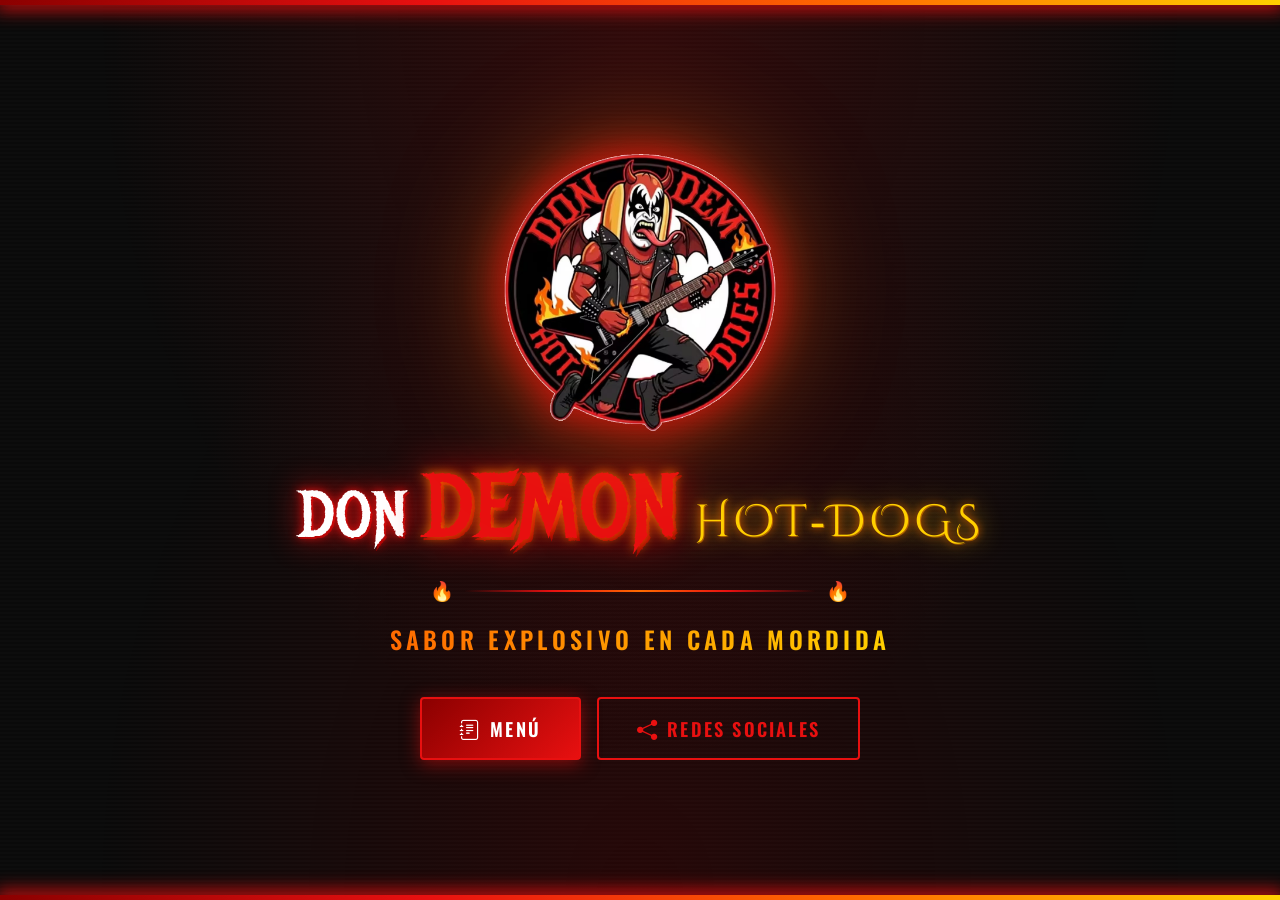
<file: index.html>
<!DOCTYPE html>
<html lang="es">
<head>
  <meta charset="UTF-8" />
  <meta name="viewport" content="width=device-width, initial-scale=1.0"/>
  <title>Don Demon Hot-Dogs</title>

  <!-- Bootstrap 5 -->
  <link href="https://cdn.jsdelivr.net/npm/bootstrap@5.3.3/dist/css/bootstrap.min.css" rel="stylesheet"/>
  <!-- Bootstrap Icons -->
  <link href="https://cdn.jsdelivr.net/npm/bootstrap-icons@1.11.3/font/bootstrap-icons.min.css" rel="stylesheet"/>
  <!-- Google Fonts -->
  <link href="https://fonts.googleapis.com/css2?family=Metal+Mania&family=Cinzel+Decorative:wght@700;900&family=Oswald:wght@400;600&display=swap" rel="stylesheet"/>
  <!-- Custom CSS -->
  <link rel="stylesheet" href="style/index.css"/>
</head>
<body>

  <!-- Ember particles -->
  <div class="embers" aria-hidden="true">
    <span></span><span></span><span></span><span></span>
    <span></span><span></span><span></span><span></span>
    <span></span><span></span><span></span><span></span>
  </div>

  <!-- Flame line top -->
  <div class="flame-bar top-bar"></div>

  <main class="hero-section d-flex flex-column align-items-center justify-content-center min-vh-100 text-center px-3">

    <!-- Logo -->
    <div class="logo-wrapper mb-4">
      <div class="logo-glow-ring"></div>
      <img
        src="img/logotipo.png"
        alt="Don Demon Hot-Dogs Logo"
        class="logo-img"
      />
    </div>

    <!-- Brand name -->
    <h1 class="brand-title">
      <span class="title-don">Don</span>
      <span class="title-demon">Demon</span>
      <span class="title-hotdogs">Hot‑Dogs</span>
    </h1>

    <!-- Divider -->
    <div class="divider-fire my-3" aria-hidden="true">
      <span>🔥</span><span class="line"></span><span>🔥</span>
    </div>

    <!-- Slogan -->
    <p class="slogan">Sabor explosivo en cada mordida</p>

    <!-- Buttons -->
    <div class="btn-group-custom d-flex flex-wrap justify-content-center gap-3 mt-4">
      <a href="menu.html" class="btn-demon btn-menu">
        <i class="bi bi-journal-text btn-icon"></i> Menú
      </a>
      <a href="redes.html" class="btn-demon btn-social">
        <i class="bi bi-share-fill btn-icon"></i> Redes Sociales
      </a>
    </div>

  </main>

  <!-- Flame line bottom -->
  <div class="flame-bar bottom-bar"></div>

  <script src="https://cdn.jsdelivr.net/npm/bootstrap@5.3.3/dist/js/bootstrap.bundle.min.js"></script>
</body>
</html>
</file>
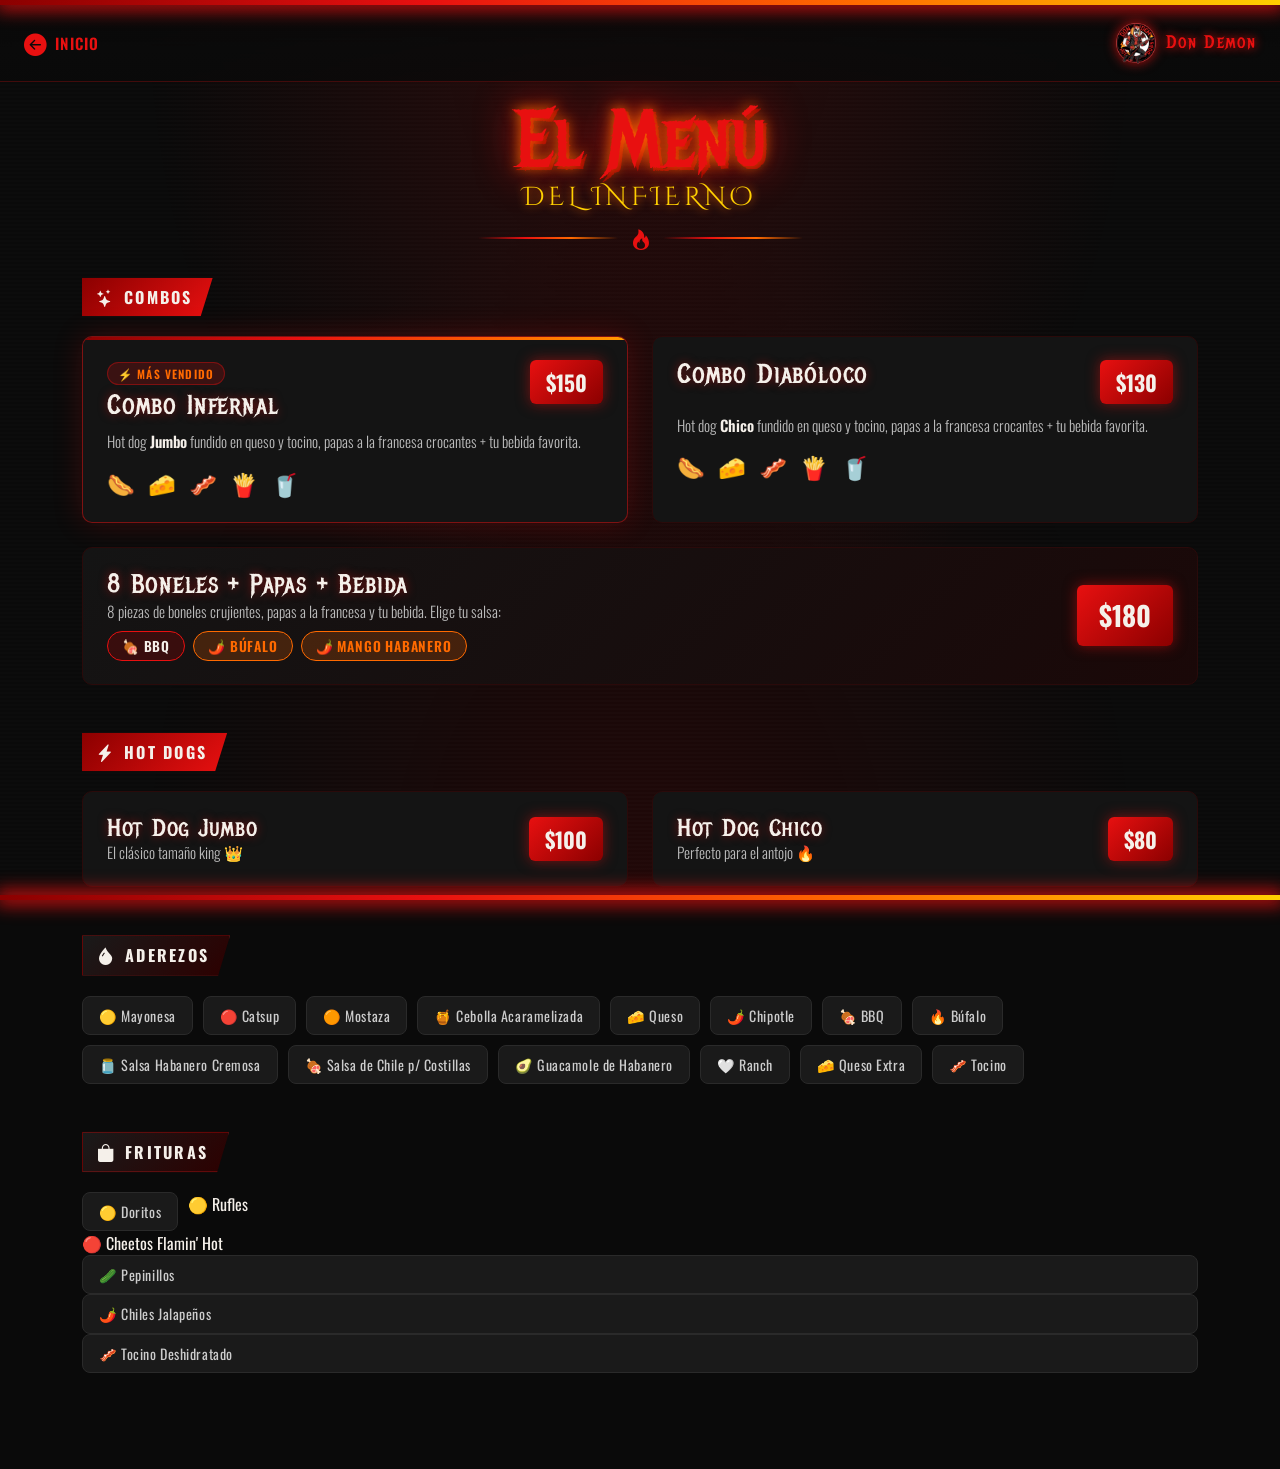
<file: menu.html>
<!DOCTYPE html>
<html lang="es">
<head>
  <meta charset="UTF-8"/>
  <meta name="viewport" content="width=device-width, initial-scale=1.0"/>
  <title>Menú — Don Demon Hot-Dogs</title>

  <!-- Bootstrap 5 -->
  <link href="https://cdn.jsdelivr.net/npm/bootstrap@5.3.3/dist/css/bootstrap.min.css" rel="stylesheet"/>
  <!-- Bootstrap Icons -->
  <link href="https://cdn.jsdelivr.net/npm/bootstrap-icons@1.11.3/font/bootstrap-icons.min.css" rel="stylesheet"/>
  <!-- Google Fonts -->
  <link href="https://fonts.googleapis.com/css2?family=Metal+Mania&family=Cinzel+Decorative:wght@700;900&family=Oswald:wght@300;400;600;700&display=swap" rel="stylesheet"/>
  <!-- CSS -->
  <link rel="stylesheet" href="style/menu.css"/>
</head>
<body>

  <!-- Ember particles -->
  <div class="embers" aria-hidden="true">
    <span></span><span></span><span></span><span></span>
    <span></span><span></span><span></span><span></span>
    <span></span><span></span><span></span><span></span>
  </div>

  <!-- Top flame bar -->
  <div class="flame-bar top-bar"></div>

  <!-- Header / Nav -->
  <header class="menu-header d-flex align-items-center justify-content-between px-4 py-3">
    <a href="index.html" class="back-btn">
      <i class="bi bi-arrow-left-circle-fill"></i>
      <span>Inicio</span>
    </a>
    <div class="header-logo d-flex align-items-center gap-2">
      <img src="img/logotipo.png" alt="Logo" class="header-logo-img"/>
      <span class="header-brand">Don Demon</span>
    </div>
  </header>

  <!-- Page title -->
  <div class="page-title-wrapper text-center py-4">
    <h1 class="page-title">
      <span class="flame-text">El Menú</span>
      <span class="page-title-sub">del Infierno</span>
    </h1>
    <div class="title-divider"><span></span><i class="bi bi-fire"></i><span></span></div>
  </div>

  <main class="container pb-5">

    <!-- ═══════════════ COMBOS ═══════════════ -->
    <section class="menu-section mb-5">
      <div class="section-header">
        <span class="section-badge"><i class="bi bi-stars"></i> Combos</span>
      </div>

      <div class="row g-4">

        <!-- Combo Infernal -->
        <div class="col-12 col-md-6">
          <div class="menu-card featured">
            <div class="card-fire-accent"></div>
            <div class="card-body-inner">
              <div class="card-top d-flex justify-content-between align-items-start">
                <div>
                  <span class="card-tag">⚡ Más vendido</span>
                  <h2 class="card-title">Combo Infernal</h2>
                </div>
                <div class="price-badge">$150</div>
              </div>
              <p class="card-desc">
                Hot dog <strong>Jumbo</strong> fundido en queso y tocino,
                papas a la francesa crocantes + tu bebida favorita.
              </p>
              <div class="card-icons">
                <span title="Hot dog jumbo">🌭</span>
                <span title="Queso fundido">🧀</span>
                <span title="Tocino">🥓</span>
                <span title="Papas">🍟</span>
                <span title="Bebida">🥤</span>
              </div>
            </div>
          </div>
        </div>

        <!-- Combo Diabóloco -->
        <div class="col-12 col-md-6">
          <div class="menu-card">
            <div class="card-body-inner">
              <div class="card-top d-flex justify-content-between align-items-start">
                <div>
                  <h2 class="card-title">Combo Diabóloco</h2>
                </div>
                <div class="price-badge">$130</div>
              </div>
              <p class="card-desc">
                Hot dog <strong>Chico</strong> fundido en queso y tocino,
                papas a la francesa crocantes + tu bebida favorita.
              </p>
              <div class="card-icons">
                <span title="Hot dog chico">🌭</span>
                <span title="Queso fundido">🧀</span>
                <span title="Tocino">🥓</span>
                <span title="Papas">🍟</span>
                <span title="Bebida">🥤</span>
              </div>
            </div>
          </div>
        </div>

        <!-- Boneles -->
        <div class="col-12">
          <div class="menu-card boneles-card">
            <div class="card-body-inner d-flex flex-wrap justify-content-between align-items-center gap-3">
              <div class="flex-grow-1">
                <h2 class="card-title">8 Boneles + Papas + Bebida</h2>
                <p class="card-desc mb-2">
                  8 piezas de boneles crujientes, papas a la francesa y tu bebida. Elige tu salsa:
                </p>
                <div class="sauce-chips">
                  <span class="sauce-chip bbq">🍖 BBQ</span>
                  <span class="sauce-chip buffalo">🌶️ Búfalo</span>
                  <span class="sauce-chip buffalo">🌶️ Mango Habanero</span> 
                </div>
              </div>
              <div class="price-badge price-lg">$180</div>
            </div>
          </div>
        </div>

      </div>
    </section>

    <!-- ═══════════════ HOT DOGS SOLOS ═══════════════ -->
    <section class="menu-section mb-5">
      <div class="section-header">
        <span class="section-badge"><i class="bi bi-lightning-charge-fill"></i> Hot Dogs</span>
      </div>

      <div class="row g-4">
        <div class="col-12 col-sm-6">
          <div class="menu-card hotdog-card">
            <div class="card-body-inner d-flex justify-content-between align-items-center">
              <div>
                <h2 class="card-title">Hot Dog Jumbo</h2>
                <p class="card-desc mb-0">El clásico tamaño king 👑</p>
              </div>
              <div class="price-badge">$100</div>
            </div>
          </div>
        </div>

        <div class="col-12 col-sm-6">
          <div class="menu-card hotdog-card">
            <div class="card-body-inner d-flex justify-content-between align-items-center">
              <div>
                <h2 class="card-title">Hot Dog Chico</h2>
                <p class="card-desc mb-0">Perfecto para el antojo 🔥</p>
              </div>
              <div class="price-badge">$80</div>
            </div>
          </div>
        </div>
      </div>
    </section>

    <!-- ═══════════════ ADEREZOS ═══════════════ -->
    <section class="menu-section mb-5">
      <div class="section-header">
        <span class="section-badge secondary-badge"><i class="bi bi-droplet-fill"></i> Aderezos</span>
      </div>
      <div class="extras-grid">
        <div class="extra-chip">🟡 Mayonesa</div>
        <div class="extra-chip">🔴 Catsup</div>
        <div class="extra-chip">🟠 Mostaza</div>
        <div class="extra-chip">🍯 Cebolla Acaramelizada</div>
        <div class="extra-chip">🧀 Queso</div>
        <div class="extra-chip">🌶️ Chipotle</div>
        <div class="extra-chip">🍖 BBQ</div>
        <div class="extra-chip">🔥 Búfalo</div>
        <div class="extra-chip">🫙 Salsa Habanero Cremosa</div>
        <div class="extra-chip">🍖 Salsa de Chile p/ Costillas</div>
        <div class="extra-chip">🥑 Guacamole de Habanero</div>
        <div class="extra-chip">🤍 Ranch</div>
        <div class="extra-chip">🧀 Queso Extra</div>
        <div class="extra-chip">🥓 Tocino</div>
      </div>
    </section>

    <!-- ═══════════════ FRITURAS ═══════════════ -->
    <section class="menu-section mb-5">
      <div class="section-header">
        <span class="section-badge secondary-badge"><i class="bi bi-bag-fill"></i> Frituras</span>
      </div>
      <div class="extras-grid">
        <div class="extra-chip">🟡 Doritos</div
        <div class="extra-chip">🟡 Rufles</div                                   
        <div class="extra-chip">🔴 Cheetos Flamin' Hot</div>
        <div class="extra-chip">🥒 Pepinillos</div>
        <div class="extra-chip">🌶️ Chiles Jalapeños</div>
        <div class="extra-chip">🥓 Tocino Deshidratado</div>
      </div>
    </section>

  </main>

  <!-- Bottom flame bar -->
  <div class="flame-bar bottom-bar"></div>

  <script src="https://cdn.jsdelivr.net/npm/bootstrap@5.3.3/dist/js/bootstrap.bundle.min.js"></script>
</body>
</html>
</file>
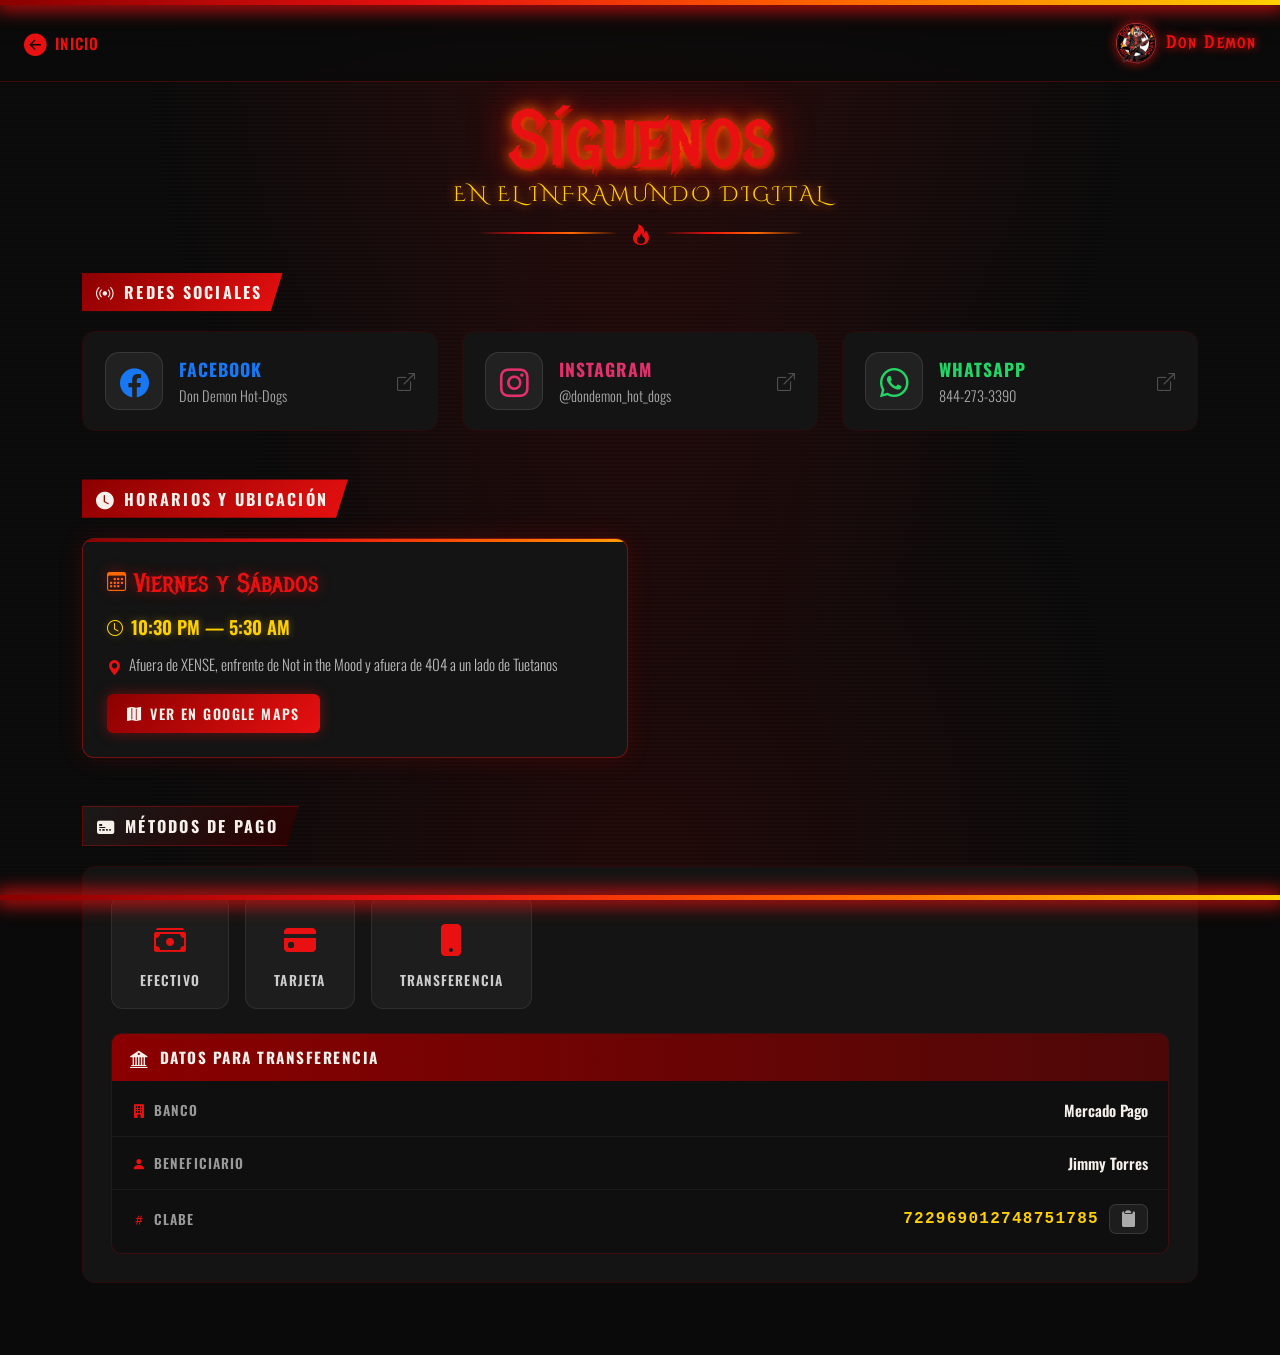
<file: redes.html>
<!DOCTYPE html>
<html lang="es">
<head>
  <meta charset="UTF-8"/>
  <meta name="viewport" content="width=device-width, initial-scale=1.0"/>
  <title>Redes Sociales — Don Demon Hot-Dogs</title>

  <!-- Bootstrap 5 -->
  <link href="https://cdn.jsdelivr.net/npm/bootstrap@5.3.3/dist/css/bootstrap.min.css" rel="stylesheet"/>
  <!-- Bootstrap Icons -->
  <link href="https://cdn.jsdelivr.net/npm/bootstrap-icons@1.11.3/font/bootstrap-icons.min.css" rel="stylesheet"/>
  <!-- Google Fonts -->
  <link href="https://fonts.googleapis.com/css2?family=Metal+Mania&family=Cinzel+Decorative:wght@700;900&family=Oswald:wght@300;400;600;700&display=swap" rel="stylesheet"/>
  <!-- CSS -->
  <link rel="stylesheet" href="style/redes.css"/>
</head>
<body>

  <!-- Ember particles -->
  <div class="embers" aria-hidden="true">
    <span></span><span></span><span></span><span></span>
    <span></span><span></span><span></span><span></span>
    <span></span><span></span><span></span><span></span>
  </div>

  <!-- Top flame bar -->
  <div class="flame-bar top-bar"></div>

  <!-- Header -->
  <header class="menu-header d-flex align-items-center justify-content-between px-4 py-3">
    <a href="index.html" class="back-btn">
      <i class="bi bi-arrow-left-circle-fill"></i>
      <span>Inicio</span>
    </a>
    <div class="header-logo d-flex align-items-center gap-2">
      <img src="img/logotipo.png" alt="Logo" class="header-logo-img"/>
      <span class="header-brand">Don Demon</span>
    </div>
  </header>

  <!-- Page title -->
  <div class="page-title-wrapper text-center py-4">
    <h1 class="page-title">
      <span class="flame-text">Síguenos</span>
      <span class="page-title-sub">en el inframundo digital</span>
    </h1>
    <div class="title-divider"><span></span><i class="bi bi-fire"></i><span></span></div>
  </div>

  <main class="container pb-5">

    <!-- ═══════════════ REDES SOCIALES ═══════════════ -->
    <section class="menu-section mb-5">
      <div class="section-header">
        <span class="section-badge"><i class="bi bi-broadcast"></i> Redes Sociales</span>
      </div>

      <div class="row g-4 justify-content-center">

        <!-- Facebook -->
        <div class="col-12 col-sm-6 col-lg-4">
          <a href="https://www.facebook.com/share/182XcXM8U3/?mibextid=wwXIfr"
             target="_blank" rel="noopener" class="social-card facebook-card">
            <div class="social-icon-wrap">
              <i class="bi bi-facebook"></i>
            </div>
            <div class="social-info">
              <span class="social-platform">Facebook</span>
              <span class="social-handle">Don Demon Hot-Dogs</span>
            </div>
            <i class="bi bi-box-arrow-up-right social-arrow"></i>
          </a>
        </div>

        <!-- Instagram -->
        <div class="col-12 col-sm-6 col-lg-4">
          <a href="https://www.instagram.com/dondemon_hot_dogs?igsh=ejZxZ3hieHUyZmhj&utm_source=qr"
             target="_blank" rel="noopener" class="social-card instagram-card">
            <div class="social-icon-wrap">
              <i class="bi bi-instagram"></i>
            </div>
            <div class="social-info">
              <span class="social-platform">Instagram</span>
              <span class="social-handle">@dondemon_hot_dogs</span>
            </div>
            <i class="bi bi-box-arrow-up-right social-arrow"></i>
          </a>
        </div>

        <!-- WhatsApp -->
        <div class="col-12 col-sm-6 col-lg-4">
          <a href="https://wa.me/528442733390" target="_blank" rel="noopener"
             class="social-card whatsapp-card">
            <div class="social-icon-wrap">
              <i class="bi bi-whatsapp"></i>
            </div>
            <div class="social-info">
              <span class="social-platform">WhatsApp</span>
              <span class="social-handle">844-273-3390</span>
            </div>
            <i class="bi bi-box-arrow-up-right social-arrow"></i>
          </a>
        </div>

      </div>
    </section>

    <!-- ═══════════════ HORARIOS Y UBICACIÓN ═══════════════ -->
    <section class="menu-section mb-5">
      <div class="section-header">
        <span class="section-badge"><i class="bi bi-clock-fill"></i> Horarios y Ubicación</span>
      </div>

      <div class="row g-4">

        <!-- Viernes y Sábados -->
        <div class="col-12 col-md-6">
          <div class="location-card featured-location">
            <div class="card-fire-accent"></div>
            <div class="location-day">
              <i class="bi bi-calendar3"></i>
              <span>Viernes y Sábados</span>
            </div>
            <div class="location-time">
              <i class="bi bi-clock"></i>
              10:30 PM — 5:30 AM
            </div>
            <p class="location-address">
              <i class="bi bi-geo-alt-fill"></i>
              Afuera de XENSE, enfrente de Not in the Mood y afuera de 404 a un lado de Tuetanos
            </p>
            <a href="https://maps.app.goo.gl/DGzVwTcoTXXwM4Ks9?g_st=iw"
               target="_blank" rel="noopener" class="map-btn">
              <i class="bi bi-map-fill"></i> Ver en Google Maps
            </a>
          </div>
        </div>

      </div>
    </section>

    <!-- ═══════════════ MÉTODOS DE PAGO ═══════════════ -->
    <section class="menu-section mb-4">
      <div class="section-header">
        <span class="section-badge secondary-badge"><i class="bi bi-credit-card-2-front-fill"></i> Métodos de Pago</span>
      </div>

      <div class="payment-card">

        <!-- Íconos de métodos -->
        <div class="payment-methods d-flex flex-wrap gap-3 mb-4">
          <div class="pay-method">
            <i class="bi bi-cash-stack"></i>
            <span>Efectivo</span>
          </div>
          <div class="pay-method">
            <i class="bi bi-credit-card-fill"></i>
            <span>Tarjeta</span>
          </div>
          <div class="pay-method">
            <i class="bi bi-phone-fill"></i>
            <span>Transferencia</span>
          </div>
        </div>

        <!-- Datos de transferencia -->
        <div class="transfer-box">
          <div class="transfer-header">
            <i class="bi bi-bank2"></i>
            <span>Datos para Transferencia</span>
          </div>
          <div class="transfer-grid">
            <div class="transfer-row">
              <span class="transfer-label"><i class="bi bi-building-fill"></i> Banco</span>
              <span class="transfer-value">Mercado Pago</span>
            </div>
            <div class="transfer-row">
              <span class="transfer-label"><i class="bi bi-person-fill"></i> Beneficiario</span>
              <span class="transfer-value">Jimmy Torres</span>
            </div>
            <div class="transfer-row clabe-row">
              <span class="transfer-label"><i class="bi bi-hash"></i> CLABE</span>
              <div class="clabe-wrap">
                <span class="transfer-value clabe-num" id="clabeNum">722969012748751785</span>
                <button class="copy-btn" onclick="copiarClabe()" title="Copiar CLABE">
                  <i class="bi bi-clipboard2-fill" id="copyIcon"></i>
                </button>
              </div>
            </div>
          </div>
        </div>

      </div>
    </section>

  </main>

  <!-- Bottom flame bar -->
  <div class="flame-bar bottom-bar"></div>

  <script src="https://cdn.jsdelivr.net/npm/bootstrap@5.3.3/dist/js/bootstrap.bundle.min.js"></script>
  <script>
    function copiarClabe() {
      const clabe = document.getElementById('clabeNum').textContent;
      navigator.clipboard.writeText(clabe).then(() => {
        const icon = document.getElementById('copyIcon');
        icon.className = 'bi bi-clipboard2-check-fill';
        icon.parentElement.classList.add('copied');
        setTimeout(() => {
          icon.className = 'bi bi-clipboard2-fill';
          icon.parentElement.classList.remove('copied');
        }, 2000);
      });
    }
  </script>
</body>
</html>
</file>
<file: style/index.css>
/* ============================================================
   DON DEMON HOT-DOGS — styles.css
   Tema: Hell Metal / Street Food
   ============================================================ */

/* ── Variables ─────────────────────────────────────────────── */
:root {
  --red-hot:    #e81010;
  --red-deep:   #8b0000;
  --orange-fire:#ff6a00;
  --yellow-tip: #ffd000;
  --black:      #0a0a0a;
  --black-mid:  #111111;
  --white:      #ffffff;
  --grey-smoke: #1e1e1e;
  --font-metal: 'Metal Mania', cursive;
  --font-title: 'Cinzel Decorative', serif;
  --font-body:  'Oswald', sans-serif;
}

/* ── Reset & Base ───────────────────────────────────────────── */
*, *::before, *::after { box-sizing: border-box; margin: 0; padding: 0; }

html { scroll-behavior: smooth; }

body {
  background-color: var(--black);
  color: var(--white);
  font-family: var(--font-body);
  overflow-x: hidden;
  position: relative;
}

/* ── Background texture ─────────────────────────────────────── */
body::before {
  content: '';
  position: fixed;
  inset: 0;
  background:
    radial-gradient(ellipse at 50% 0%,   rgba(232,16,16,.18) 0%, transparent 60%),
    radial-gradient(ellipse at 50% 100%, rgba(139,0,0,.22)  0%, transparent 60%),
    repeating-linear-gradient(
      0deg,
      transparent,
      transparent 2px,
      rgba(255,255,255,.015) 2px,
      rgba(255,255,255,.015) 4px
    );
  pointer-events: none;
  z-index: 0;
}

/* ── Ember particles ────────────────────────────────────────── */
.embers {
  position: fixed;
  inset: 0;
  pointer-events: none;
  z-index: 1;
  overflow: hidden;
}

.embers span {
  position: absolute;
  bottom: -20px;
  width: 6px;
  height: 6px;
  border-radius: 50%;
  background: var(--orange-fire);
  box-shadow: 0 0 8px 2px var(--yellow-tip);
  opacity: 0;
  animation: rise var(--dur, 6s) var(--delay, 0s) infinite ease-in;
}

/* Distribute embers across width */
.embers span:nth-child(1)  { left:5%;  --dur:5s;  --delay:0s;   width:4px; height:4px; }
.embers span:nth-child(2)  { left:12%; --dur:7s;  --delay:1.2s; }
.embers span:nth-child(3)  { left:22%; --dur:6s;  --delay:2s;   background:var(--red-hot); }
.embers span:nth-child(4)  { left:33%; --dur:8s;  --delay:0.5s; width:5px; height:5px; }
.embers span:nth-child(5)  { left:45%; --dur:5.5s;--delay:3s; }
.embers span:nth-child(6)  { left:55%; --dur:9s;  --delay:1s;   background:var(--yellow-tip); }
.embers span:nth-child(7)  { left:63%; --dur:6.5s;--delay:2.5s; }
.embers span:nth-child(8)  { left:72%; --dur:7.5s;--delay:0.8s; width:4px; height:4px; }
.embers span:nth-child(9)  { left:80%; --dur:5s;  --delay:1.7s; background:var(--red-hot); }
.embers span:nth-child(10) { left:88%; --dur:8s;  --delay:3.5s; }
.embers span:nth-child(11) { left:93%; --dur:6s;  --delay:0.3s; width:3px; height:3px; }
.embers span:nth-child(12) { left:97%; --dur:7s;  --delay:2.2s; background:var(--yellow-tip); }

@keyframes rise {
  0%   { transform: translateY(0)   translateX(0)   scale(1);   opacity: .9; }
  50%  { transform: translateY(-45vh) translateX(20px)  scale(1.2); opacity: .5; }
  100% { transform: translateY(-95vh) translateX(-10px) scale(.4); opacity: 0; }
}

/* ── Flame bars ─────────────────────────────────────────────── */
.flame-bar {
  position: fixed;
  left: 0; right: 0;
  height: 5px;
  background: linear-gradient(90deg,
    var(--red-deep), var(--red-hot), var(--orange-fire),
    var(--yellow-tip), var(--orange-fire), var(--red-hot), var(--red-deep));
  background-size: 200% 100%;
  animation: flameSlide 3s linear infinite;
  z-index: 100;
}
.top-bar    { top: 0;    box-shadow: 0 0 18px 4px var(--red-hot); }
.bottom-bar { bottom: 0; box-shadow: 0 0 18px 4px var(--red-hot); }

@keyframes flameSlide {
  0%   { background-position: 0% 0%; }
  100% { background-position: 200% 0%; }
}

/* ── Hero section ───────────────────────────────────────────── */
.hero-section {
  position: relative;
  z-index: 10;
  padding-top: 30px;
  padding-bottom: 30px;
}

/* ── Logo ───────────────────────────────────────────────────── */
.logo-wrapper {
  position: relative;
  display: inline-flex;
  align-items: center;
  justify-content: center;
}

.logo-glow-ring {
  position: absolute;
  width: 320px;
  height: 320px;
  border-radius: 50%;
  background: radial-gradient(circle, rgba(232,16,16,.35) 0%, transparent 70%);
  animation: pulse-glow 2.5s ease-in-out infinite;
  pointer-events: none;
}

@keyframes pulse-glow {
  0%, 100% { transform: scale(1);    opacity: .8; }
  50%       { transform: scale(1.08); opacity: 1;  }
}

.logo-img {
  width: clamp(200px, 38vw, 300px);
  height: auto;
  position: relative;
  z-index: 2;
  filter: drop-shadow(0 0 22px rgba(232,16,16,.9))
          drop-shadow(0 0 50px rgba(255,106,0,.5));
  animation: logo-float 3.5s ease-in-out infinite;
  transition: transform .3s ease;
}

.logo-img:hover {
  transform: scale(1.05) rotate(-2deg);
  filter: drop-shadow(0 0 32px rgba(232,16,16,1))
          drop-shadow(0 0 70px rgba(255,106,0,.8));
}

@keyframes logo-float {
  0%, 100% { transform: translateY(0);   }
  50%       { transform: translateY(-8px); }
}

/* ── Brand title ────────────────────────────────────────────── */
.brand-title {
  display: flex;
  flex-wrap: wrap;
  justify-content: center;
  align-items: baseline;
  gap: 0 14px;
  line-height: 1;
  letter-spacing: .02em;
  text-transform: uppercase;
}

.title-don {
  font-family: var(--font-metal);
  font-size: clamp(2.2rem, 7vw, 4rem);
  color: var(--white);
  text-shadow:
    0 0 10px var(--red-hot),
    0 0 30px var(--red-hot),
    2px 2px 0 var(--red-deep);
  animation: flicker 4s infinite;
}

.title-demon {
  font-family: var(--font-metal);
  font-size: clamp(2.8rem, 9vw, 5.5rem);
  color: var(--red-hot);
  text-shadow:
    0 0 12px var(--orange-fire),
    0 0 40px var(--red-hot),
    3px 3px 0 var(--red-deep);
  animation: flicker 3s infinite .5s;
}

.title-hotdogs {
  font-family: var(--font-title);
  font-size: clamp(1.4rem, 5vw, 2.8rem);
  color: var(--yellow-tip);
  text-shadow:
    0 0 8px var(--orange-fire),
    0 0 24px var(--yellow-tip),
    1px 1px 0 #8b5000;
  letter-spacing: .06em;
  animation: flicker 5s infinite 1s;
}

@keyframes flicker {
  0%, 95%, 100% { opacity: 1; }
  96%            { opacity: .85; }
  97%            { opacity: 1; }
  98%            { opacity: .7; }
}

/* ── Divider ─────────────────────────────────────────────────── */
.divider-fire {
  display: flex;
  align-items: center;
  gap: 10px;
  width: clamp(200px, 50vw, 420px);
}
.divider-fire span.line {
  flex: 1;
  height: 2px;
  background: linear-gradient(90deg, transparent, var(--red-hot), var(--orange-fire), var(--red-hot), transparent);
}
.divider-fire span:not(.line) {
  font-size: 1.2rem;
  animation: spin-flame 3s linear infinite;
}
@keyframes spin-flame {
  0%   { transform: rotate(0deg)   scale(1);   }
  50%  { transform: rotate(10deg)  scale(1.3); }
  100% { transform: rotate(-10deg) scale(1);   }
}

/* ── Slogan ─────────────────────────────────────────────────── */
.slogan {
  font-family: var(--font-body);
  font-size: clamp(1rem, 3.2vw, 1.5rem);
  font-weight: 600;
  letter-spacing: .18em;
  text-transform: uppercase;
  color: transparent;
  background: linear-gradient(90deg, var(--orange-fire), var(--yellow-tip), var(--orange-fire));
  background-size: 200% auto;
  -webkit-background-clip: text;
  background-clip: text;
  animation: shine-text 3s linear infinite;
}

@keyframes shine-text {
  0%   { background-position: 0% center; }
  100% { background-position: 200% center; }
}

/* ── Buttons ─────────────────────────────────────────────────── */
.btn-demon {
  display: inline-flex;
  align-items: center;
  gap: 8px;
  font-family: var(--font-body);
  font-size: clamp(.95rem, 2.5vw, 1.15rem);
  font-weight: 600;
  letter-spacing: .12em;
  text-transform: uppercase;
  text-decoration: none;
  padding: 14px 38px;
  border-radius: 4px;
  position: relative;
  overflow: hidden;
  border: 2px solid var(--red-hot);
  transition: transform .25s ease, box-shadow .25s ease;
  cursor: pointer;
}

/* Shimmer sweep on hover */
.btn-demon::before {
  content: '';
  position: absolute;
  top: 0; left: -110%;
  width: 80%;
  height: 100%;
  background: linear-gradient(120deg, transparent, rgba(255,255,255,.18), transparent);
  transition: left .4s ease;
}
.btn-demon:hover::before { left: 130%; }

/* Menu button */
.btn-menu {
  background: linear-gradient(135deg, var(--red-deep) 0%, var(--red-hot) 100%);
  color: var(--white);
  box-shadow: 0 4px 18px rgba(232,16,16,.5);
}
.btn-menu:hover {
  transform: translateY(-3px) scale(1.04);
  box-shadow: 0 8px 28px rgba(232,16,16,.8), 0 0 40px rgba(255,106,0,.4);
  color: var(--white);
}

/* Social button */
.btn-social {
  background: transparent;
  color: var(--red-hot);
  border-color: var(--red-hot);
  box-shadow: inset 0 0 0 0 var(--red-hot);
  transition: box-shadow .3s ease, color .3s ease, transform .25s ease;
}
.btn-social:hover {
  box-shadow: inset 0 0 0 50px var(--red-hot);
  color: var(--white);
  transform: translateY(-3px) scale(1.04);
}

/* ── Responsive tweaks ─────────────────────────────────────── */
@media (max-width: 480px) {
  .logo-glow-ring { width: 240px; height: 240px; }
  .btn-demon { padding: 12px 28px; }
  .brand-title { gap: 4px 8px; }
}

/* ── Button icons (Bootstrap Icons) ─────────────────────────── */
.btn-icon {
  font-size: 1.1em;
  vertical-align: -0.1em;
  transition: transform .2s ease;
}
.btn-demon:hover .btn-icon {
  transform: scale(1.25) rotate(-5deg);
}
</file>
<file: style/menu.css>
/* ============================================================
   DON DEMON HOT-DOGS — menu.css
   ============================================================ */

/* ── Variables ─────────────────────────────────────────────── */
:root {
  --red-hot:     #e81010;
  --red-deep:    #8b0000;
  --orange-fire: #ff6a00;
  --yellow-tip:  #ffd000;
  --black:       #0a0a0a;
  --black-mid:   #111111;
  --card-bg:     #141414;
  --card-border: #2a0a0a;
  --white:       #f5f0ea;
  --grey:        #888;
  --font-metal:  'Metal Mania', cursive;
  --font-title:  'Cinzel Decorative', serif;
  --font-body:   'Oswald', sans-serif;
}

/* ── Reset & Base ───────────────────────────────────────────── */
*, *::before, *::after { box-sizing: border-box; margin: 0; padding: 0; }
html { scroll-behavior: smooth; }

body {
  background-color: var(--black);
  color: var(--white);
  font-family: var(--font-body);
  overflow-x: hidden;
  position: relative;
}

/* Background texture */
body::before {
  content: '';
  position: fixed;
  inset: 0;
  background:
    radial-gradient(ellipse at 50% 0%,   rgba(232,16,16,.15) 0%, transparent 55%),
    radial-gradient(ellipse at 50% 100%, rgba(139,0,0,.18)   0%, transparent 55%),
    repeating-linear-gradient(
      0deg,
      transparent, transparent 2px,
      rgba(255,255,255,.012) 2px, rgba(255,255,255,.012) 4px
    );
  pointer-events: none;
  z-index: 0;
}

/* ── Ember particles ────────────────────────────────────────── */
.embers {
  position: fixed; inset: 0;
  pointer-events: none; z-index: 1; overflow: hidden;
}
.embers span {
  position: absolute; bottom: -20px;
  width: 5px; height: 5px;
  border-radius: 50%;
  background: var(--orange-fire);
  box-shadow: 0 0 6px 2px var(--yellow-tip);
  opacity: 0;
  animation: rise var(--dur,6s) var(--delay,0s) infinite ease-in;
}
.embers span:nth-child(1)  { left:4%;  --dur:5s;  --delay:0s;   }
.embers span:nth-child(2)  { left:11%; --dur:7s;  --delay:1.3s; background:var(--yellow-tip); }
.embers span:nth-child(3)  { left:21%; --dur:6s;  --delay:2.1s; }
.embers span:nth-child(4)  { left:34%; --dur:8s;  --delay:0.6s; width:4px;height:4px; }
.embers span:nth-child(5)  { left:46%; --dur:5.5s;--delay:3.1s; background:var(--red-hot); }
.embers span:nth-child(6)  { left:56%; --dur:9s;  --delay:1.1s; }
.embers span:nth-child(7)  { left:64%; --dur:6.5s;--delay:2.6s; }
.embers span:nth-child(8)  { left:73%; --dur:7.5s;--delay:0.9s; background:var(--yellow-tip); }
.embers span:nth-child(9)  { left:81%; --dur:5s;  --delay:1.8s; }
.embers span:nth-child(10) { left:89%; --dur:8s;  --delay:3.6s; background:var(--red-hot); }
.embers span:nth-child(11) { left:93%; --dur:6s;  --delay:0.4s; width:3px;height:3px; }
.embers span:nth-child(12) { left:97%; --dur:7s;  --delay:2.3s; }

@keyframes rise {
  0%   { transform:translateY(0)    translateX(0)   scale(1);  opacity:.9; }
  50%  { transform:translateY(-45vh) translateX(18px) scale(1.2);opacity:.5; }
  100% { transform:translateY(-95vh) translateX(-8px) scale(.4); opacity:0; }
}

/* ── Flame bars ─────────────────────────────────────────────── */
.flame-bar {
  position: fixed; left:0; right:0; height:5px;
  background: linear-gradient(90deg,
    var(--red-deep),var(--red-hot),var(--orange-fire),
    var(--yellow-tip),var(--orange-fire),var(--red-hot),var(--red-deep));
  background-size: 200% 100%;
  animation: flameSlide 3s linear infinite;
  z-index: 100;
}
.top-bar    { top:0;    box-shadow:0 0 18px 4px var(--red-hot); }
.bottom-bar { bottom:0; box-shadow:0 0 18px 4px var(--red-hot); }

@keyframes flameSlide {
  0%   { background-position:0% 0%; }
  100% { background-position:200% 0%; }
}

/* ── Header ─────────────────────────────────────────────────── */
.menu-header {
  position: sticky; top: 5px;
  z-index: 90;
  background: linear-gradient(180deg, rgba(10,10,10,.97) 0%, rgba(10,10,10,.85) 100%);
  border-bottom: 1px solid rgba(232,16,16,.25);
  backdrop-filter: blur(8px);
}

.back-btn {
  display: inline-flex; align-items: center; gap: 8px;
  color: var(--red-hot);
  text-decoration: none;
  font-family: var(--font-body);
  font-weight: 600;
  font-size: .95rem;
  letter-spacing: .08em;
  text-transform: uppercase;
  transition: color .2s, transform .2s;
}
.back-btn i { font-size: 1.4rem; }
.back-btn:hover { color: var(--orange-fire); transform: translateX(-3px); }

.header-logo-img {
  width: 44px; height: 44px; object-fit: contain;
  filter: drop-shadow(0 0 6px rgba(232,16,16,.8));
}
.header-brand {
  font-family: var(--font-metal);
  font-size: 1.15rem;
  color: var(--red-hot);
  text-shadow: 0 0 10px var(--red-hot);
  letter-spacing: .06em;
}

/* ── Page title ─────────────────────────────────────────────── */
.page-title-wrapper {
  position: relative; z-index: 10;
  padding-top: 1.5rem;
}
.page-title {
  display: flex; flex-direction: column; align-items: center;
  line-height: 1;
  margin-bottom: .5rem;
}
.flame-text {
  font-family: var(--font-metal);
  font-size: clamp(2.8rem, 8vw, 5rem);
  color: var(--red-hot);
  text-shadow: 0 0 14px var(--orange-fire), 0 0 40px var(--red-hot), 3px 3px 0 var(--red-deep);
  animation: flicker 4s infinite;
}
.page-title-sub {
  font-family: var(--font-title);
  font-size: clamp(1rem, 3vw, 1.6rem);
  color: var(--yellow-tip);
  text-shadow: 0 0 10px var(--orange-fire);
  letter-spacing: .15em;
  text-transform: uppercase;
  margin-top: 4px;
}

@keyframes flicker {
  0%,95%,100% { opacity:1; }
  96%          { opacity:.8; }
  97%          { opacity:1; }
  98%          { opacity:.65; }
}

.title-divider {
  display: flex; align-items: center; gap: 12px;
  justify-content: center;
  margin-top: .75rem;
  color: var(--red-hot);
  font-size: 1.3rem;
}
.title-divider span {
  width: clamp(60px, 15vw, 140px); height: 2px;
  background: linear-gradient(90deg, transparent, var(--red-hot), var(--orange-fire), transparent);
}

/* ── Section header ─────────────────────────────────────────── */
.menu-section { position: relative; z-index: 10; }

.section-header {
  margin-bottom: 1.25rem;
}
.section-badge {
  display: inline-flex; align-items: center; gap: 8px;
  background: linear-gradient(135deg, var(--red-deep), var(--red-hot));
  color: var(--white);
  font-family: var(--font-body);
  font-weight: 700;
  font-size: 1rem;
  letter-spacing: .14em;
  text-transform: uppercase;
  padding: 6px 20px 6px 14px;
  clip-path: polygon(0 0, 100% 0, calc(100% - 12px) 100%, 0 100%);
  box-shadow: 0 0 20px rgba(232,16,16,.4);
}
.section-badge i { font-size: 1.1rem; }
.secondary-badge {
  background: linear-gradient(135deg, #1a1a1a, #2d0000);
  border: 1px solid rgba(232,16,16,.3);
}

/* ── Menu card ──────────────────────────────────────────────── */
.menu-card {
  background: var(--card-bg);
  border: 1px solid var(--card-border);
  border-radius: 10px;
  overflow: hidden;
  position: relative;
  transition: transform .25s ease, box-shadow .25s ease, border-color .25s ease;
  height: 100%;
}
.menu-card:hover {
  transform: translateY(-4px);
  border-color: rgba(232,16,16,.5);
  box-shadow: 0 10px 40px rgba(232,16,16,.25), 0 0 0 1px rgba(232,16,16,.2);
}
.menu-card.featured {
  border-color: rgba(232,16,16,.5);
  box-shadow: 0 0 30px rgba(232,16,16,.2);
}
.menu-card.featured:hover {
  box-shadow: 0 12px 50px rgba(232,16,16,.4);
}

.card-fire-accent {
  position: absolute; top: 0; left: 0; right: 0; height: 3px;
  background: linear-gradient(90deg, var(--red-deep), var(--red-hot), var(--orange-fire), var(--yellow-tip), var(--orange-fire), var(--red-hot));
  background-size: 200% 100%;
  animation: flameSlide 2.5s linear infinite;
}

.card-body-inner { padding: 1.4rem 1.5rem; }

.card-top { margin-bottom: .6rem; }

.card-tag {
  display: inline-block;
  background: rgba(232,16,16,.18);
  border: 1px solid rgba(232,16,16,.4);
  color: var(--orange-fire);
  font-size: .72rem;
  font-weight: 600;
  letter-spacing: .1em;
  text-transform: uppercase;
  padding: 2px 10px;
  border-radius: 20px;
  margin-bottom: 6px;
}

.card-title {
  font-family: var(--font-metal);
  font-size: clamp(1.3rem, 3.5vw, 1.7rem);
  color: var(--white);
  text-shadow: 0 0 10px rgba(232,16,16,.5);
  line-height: 1.1;
  letter-spacing: .03em;
  margin: 0;
}

.card-desc {
  font-family: var(--font-body);
  font-size: .95rem;
  font-weight: 300;
  color: #bbb;
  line-height: 1.5;
  margin-bottom: .8rem;
}
.card-desc strong { color: var(--white); font-weight: 600; }

.card-icons { font-size: 1.4rem; letter-spacing: 4px; }

.price-badge {
  background: linear-gradient(135deg, var(--red-hot), var(--red-deep));
  color: var(--white);
  font-family: var(--font-body);
  font-size: 1.35rem;
  font-weight: 700;
  padding: 6px 16px;
  border-radius: 6px;
  white-space: nowrap;
  box-shadow: 0 0 14px rgba(232,16,16,.5);
  flex-shrink: 0;
}
.price-lg { font-size: 1.7rem; padding: 10px 22px; }

/* Hot dog cards */
.hotdog-card .card-title { font-size: clamp(1.2rem, 3vw, 1.5rem); }

/* Boneles card */
.boneles-card { background: linear-gradient(135deg, #141414 0%, #1a0808 100%); }

.sauce-chips { display: flex; flex-wrap: wrap; gap: 8px; }
.sauce-chip {
  font-family: var(--font-body);
  font-size: .85rem;
  font-weight: 600;
  letter-spacing: .06em;
  padding: 4px 14px;
  border-radius: 20px;
  text-transform: uppercase;
}
.sauce-chip.bbq {
  background: rgba(139,0,0,.3);
  border: 1px solid var(--red-hot);
  color: var(--white);
}
.sauce-chip.buffalo {
  background: rgba(255,106,0,.2);
  border: 1px solid var(--orange-fire);
  color: var(--orange-fire);
}

/* ── Extras grid ─────────────────────────────────────────────── */
.extras-grid {
  display: flex;
  flex-wrap: wrap;
  gap: 10px;
}

.extra-chip {
  background: #1a1a1a;
  border: 1px solid #2a2a2a;
  border-radius: 8px;
  color: #ccc;
  font-family: var(--font-body);
  font-size: .88rem;
  font-weight: 400;
  letter-spacing: .04em;
  padding: 8px 16px;
  transition: background .2s, border-color .2s, color .2s, transform .15s;
  cursor: default;
}
.extra-chip:hover {
  background: rgba(232,16,16,.12);
  border-color: rgba(232,16,16,.4);
  color: var(--white);
  transform: translateY(-2px);
}

/* ── Responsive ─────────────────────────────────────────────── */
@media (max-width: 576px) {
  .card-body-inner { padding: 1.1rem 1.2rem; }
  .price-badge { font-size: 1.1rem; padding: 5px 12px; }
  .price-lg { font-size: 1.4rem; }
  .header-brand { display: none; }
}
</file>
<file: style/redes.css>
/* ============================================================
   DON DEMON HOT-DOGS — redes.css
   ============================================================ */

/* ── Variables ─────────────────────────────────────────────── */
:root {
  --red-hot:     #e81010;
  --red-deep:    #8b0000;
  --orange-fire: #ff6a00;
  --yellow-tip:  #ffd000;
  --black:       #0a0a0a;
  --card-bg:     #141414;
  --card-border: #2a0a0a;
  --white:       #f5f0ea;
  --grey:        #999;

  --fb-color:    #1877f2;
  --ig-color:    #e1306c;
  --wa-color:    #25d366;

  --font-metal:  'Metal Mania', cursive;
  --font-title:  'Cinzel Decorative', serif;
  --font-body:   'Oswald', sans-serif;
}

/* ── Reset & Base ───────────────────────────────────────────── */
*, *::before, *::after { box-sizing: border-box; margin: 0; padding: 0; }
html { scroll-behavior: smooth; }

body {
  background-color: var(--black);
  color: var(--white);
  font-family: var(--font-body);
  overflow-x: hidden;
  position: relative;
}

body::before {
  content: '';
  position: fixed; inset: 0;
  background:
    radial-gradient(ellipse at 50% 0%,   rgba(232,16,16,.15) 0%, transparent 55%),
    radial-gradient(ellipse at 50% 100%, rgba(139,0,0,.18)   0%, transparent 55%),
    repeating-linear-gradient(
      0deg, transparent, transparent 2px,
      rgba(255,255,255,.012) 2px, rgba(255,255,255,.012) 4px
    );
  pointer-events: none; z-index: 0;
}

/* ── Embers ─────────────────────────────────────────────────── */
.embers { position:fixed; inset:0; pointer-events:none; z-index:1; overflow:hidden; }
.embers span {
  position:absolute; bottom:-20px;
  width:5px; height:5px; border-radius:50%;
  background:var(--orange-fire);
  box-shadow:0 0 6px 2px var(--yellow-tip);
  opacity:0;
  animation:rise var(--dur,6s) var(--delay,0s) infinite ease-in;
}
.embers span:nth-child(1)  { left:4%;  --dur:5s;  --delay:0s;   }
.embers span:nth-child(2)  { left:11%; --dur:7s;  --delay:1.3s; background:var(--yellow-tip); }
.embers span:nth-child(3)  { left:21%; --dur:6s;  --delay:2.1s; }
.embers span:nth-child(4)  { left:34%; --dur:8s;  --delay:0.6s; width:4px; height:4px; }
.embers span:nth-child(5)  { left:46%; --dur:5.5s;--delay:3.1s; background:var(--red-hot); }
.embers span:nth-child(6)  { left:56%; --dur:9s;  --delay:1.1s; }
.embers span:nth-child(7)  { left:64%; --dur:6.5s;--delay:2.6s; }
.embers span:nth-child(8)  { left:73%; --dur:7.5s;--delay:0.9s; background:var(--yellow-tip); }
.embers span:nth-child(9)  { left:81%; --dur:5s;  --delay:1.8s; }
.embers span:nth-child(10) { left:89%; --dur:8s;  --delay:3.6s; background:var(--red-hot); }
.embers span:nth-child(11) { left:93%; --dur:6s;  --delay:0.4s; width:3px; height:3px; }
.embers span:nth-child(12) { left:97%; --dur:7s;  --delay:2.3s; }

@keyframes rise {
  0%   { transform:translateY(0)     translateX(0)    scale(1);   opacity:.9; }
  50%  { transform:translateY(-45vh) translateX(18px) scale(1.2); opacity:.5; }
  100% { transform:translateY(-95vh) translateX(-8px) scale(.4);  opacity:0; }
}

/* ── Flame bars ─────────────────────────────────────────────── */
.flame-bar {
  position:fixed; left:0; right:0; height:5px;
  background:linear-gradient(90deg,
    var(--red-deep),var(--red-hot),var(--orange-fire),
    var(--yellow-tip),var(--orange-fire),var(--red-hot),var(--red-deep));
  background-size:200% 100%;
  animation:flameSlide 3s linear infinite;
  z-index:100;
}
.top-bar    { top:0;    box-shadow:0 0 18px 4px var(--red-hot); }
.bottom-bar { bottom:0; box-shadow:0 0 18px 4px var(--red-hot); }

@keyframes flameSlide {
  0%   { background-position:0% 0%; }
  100% { background-position:200% 0%; }
}

/* ── Header ─────────────────────────────────────────────────── */
.menu-header {
  position:sticky; top:5px; z-index:90;
  background:linear-gradient(180deg,rgba(10,10,10,.97) 0%,rgba(10,10,10,.85) 100%);
  border-bottom:1px solid rgba(232,16,16,.25);
  backdrop-filter:blur(8px);
}
.back-btn {
  display:inline-flex; align-items:center; gap:8px;
  color:var(--red-hot); text-decoration:none;
  font-family:var(--font-body); font-weight:600;
  font-size:.95rem; letter-spacing:.08em; text-transform:uppercase;
  transition:color .2s, transform .2s;
}
.back-btn i { font-size:1.4rem; }
.back-btn:hover { color:var(--orange-fire); transform:translateX(-3px); }

.header-logo-img {
  width:44px; height:44px; object-fit:contain;
  filter:drop-shadow(0 0 6px rgba(232,16,16,.8));
}
.header-brand {
  font-family:var(--font-metal); font-size:1.15rem;
  color:var(--red-hot); text-shadow:0 0 10px var(--red-hot);
  letter-spacing:.06em;
}

/* ── Page title ─────────────────────────────────────────────── */
.page-title-wrapper { position:relative; z-index:10; padding-top:1.5rem; }
.page-title {
  display:flex; flex-direction:column; align-items:center;
  line-height:1; margin-bottom:.5rem;
}
.flame-text {
  font-family:var(--font-metal);
  font-size:clamp(2.8rem,8vw,5rem);
  color:var(--red-hot);
  text-shadow:0 0 14px var(--orange-fire), 0 0 40px var(--red-hot), 3px 3px 0 var(--red-deep);
  animation:flicker 4s infinite;
}
.page-title-sub {
  font-family:var(--font-title);
  font-size:clamp(.85rem,2.5vw,1.3rem);
  color:var(--yellow-tip);
  text-shadow:0 0 10px var(--orange-fire);
  letter-spacing:.12em; text-transform:uppercase; margin-top:4px;
}
@keyframes flicker {
  0%,95%,100% { opacity:1; }
  96%          { opacity:.8; }
  97%          { opacity:1; }
  98%          { opacity:.65; }
}
.title-divider {
  display:flex; align-items:center; gap:12px;
  justify-content:center; margin-top:.75rem;
  color:var(--red-hot); font-size:1.3rem;
}
.title-divider span {
  width:clamp(60px,15vw,140px); height:2px;
  background:linear-gradient(90deg,transparent,var(--red-hot),var(--orange-fire),transparent);
}

/* ── Section header ─────────────────────────────────────────── */
.menu-section { position:relative; z-index:10; }
.section-header { margin-bottom:1.25rem; }
.section-badge {
  display:inline-flex; align-items:center; gap:8px;
  background:linear-gradient(135deg,var(--red-deep),var(--red-hot));
  color:var(--white); font-family:var(--font-body);
  font-weight:700; font-size:1rem; letter-spacing:.14em; text-transform:uppercase;
  padding:6px 20px 6px 14px;
  clip-path:polygon(0 0, 100% 0, calc(100% - 12px) 100%, 0 100%);
  box-shadow:0 0 20px rgba(232,16,16,.4);
}
.section-badge i { font-size:1.1rem; }
.secondary-badge {
  background:linear-gradient(135deg,#1a1a1a,#2d0000);
  border:1px solid rgba(232,16,16,.3);
}

/* ── Social cards ───────────────────────────────────────────── */
.social-card {
  display:flex; align-items:center; gap:16px;
  background:var(--card-bg);
  border:1px solid var(--card-border);
  border-radius:12px;
  padding:20px 22px;
  text-decoration:none;
  color:var(--white);
  transition:transform .25s, box-shadow .25s, border-color .25s;
  position:relative; overflow:hidden;
  height:100%;
}
.social-card::before {
  content:'';
  position:absolute; inset:0;
  background:var(--hover-bg, rgba(232,16,16,.06));
  opacity:0; transition:opacity .3s;
  border-radius:inherit;
}
.social-card:hover::before { opacity:1; }
.social-card:hover {
  transform:translateY(-5px);
  color:var(--white);
}

/* Per-network accent */
.facebook-card  { --accent:var(--fb-color); --hover-bg:rgba(24,119,242,.1); }
.instagram-card { --accent:var(--ig-color); --hover-bg:rgba(225,48,108,.1); }
.whatsapp-card  { --accent:var(--wa-color); --hover-bg:rgba(37,211,102,.1); }

.facebook-card:hover  { border-color:var(--fb-color); box-shadow:0 10px 35px rgba(24,119,242,.25); }
.instagram-card:hover { border-color:var(--ig-color); box-shadow:0 10px 35px rgba(225,48,108,.25); }
.whatsapp-card:hover  { border-color:var(--wa-color); box-shadow:0 10px 35px rgba(37,211,102,.25); }

.social-icon-wrap {
  width:58px; height:58px; flex-shrink:0;
  border-radius:14px;
  background:rgba(255,255,255,.06);
  border:1px solid rgba(255,255,255,.1);
  display:flex; align-items:center; justify-content:center;
  font-size:1.8rem;
  color:var(--accent);
  transition:background .25s, transform .25s;
}
.social-card:hover .social-icon-wrap {
  background:rgba(255,255,255,.1);
  transform:scale(1.08);
}

.social-info {
  display:flex; flex-direction:column; flex:1;
}
.social-platform {
  font-family:var(--font-body);
  font-size:1.1rem; font-weight:700;
  letter-spacing:.06em; text-transform:uppercase;
  color:var(--accent);
}
.social-handle {
  font-family:var(--font-body);
  font-size:.9rem; font-weight:300;
  color:#aaa; margin-top:2px;
}

.social-arrow {
  font-size:1.1rem; color:rgba(255,255,255,.25);
  flex-shrink:0; transition:color .2s, transform .2s;
}
.social-card:hover .social-arrow {
  color:var(--accent); transform:translate(3px,-3px);
}

/* ── Location cards ─────────────────────────────────────────── */
.location-card {
  background:var(--card-bg);
  border:1px solid var(--card-border);
  border-radius:12px; padding:1.5rem;
  height:100%; position:relative; overflow:hidden;
  transition:transform .25s, border-color .25s, box-shadow .25s;
}
.location-card:hover {
  transform:translateY(-4px);
  border-color:rgba(232,16,16,.45);
  box-shadow:0 10px 40px rgba(232,16,16,.2);
}
.featured-location {
  border-color:rgba(232,16,16,.45);
  box-shadow:0 0 25px rgba(232,16,16,.15);
}

.card-fire-accent {
  position:absolute; top:0; left:0; right:0; height:3px;
  background:linear-gradient(90deg,
    var(--red-deep),var(--red-hot),var(--orange-fire),var(--yellow-tip),
    var(--orange-fire),var(--red-hot));
  background-size:200% 100%;
  animation:flameSlide 2.5s linear infinite;
}

.location-day {
  display:flex; align-items:center; gap:8px;
  font-family:var(--font-metal);
  font-size:clamp(1.3rem,3.5vw,1.7rem);
  color:var(--red-hot);
  text-shadow:0 0 12px rgba(232,16,16,.6);
  margin-bottom:.6rem;
}
.location-day i { color:var(--orange-fire); font-size:1.2rem; }

.location-time {
  display:flex; align-items:center; gap:8px;
  font-family:var(--font-body);
  font-size:1.15rem; font-weight:600;
  color:var(--yellow-tip);
  text-shadow:0 0 8px rgba(255,208,0,.4);
  margin-bottom:.75rem;
}
.location-time i { font-size:1rem; }

.location-address {
  font-family:var(--font-body);
  font-size:.95rem; font-weight:300;
  color:#bbb; line-height:1.5; margin-bottom:1rem;
  display:flex; align-items:flex-start; gap:7px;
}
.location-address i { color:var(--red-hot); flex-shrink:0; margin-top:2px; }

.map-btn {
  display:inline-flex; align-items:center; gap:8px;
  background:linear-gradient(135deg,var(--red-deep),var(--red-hot));
  color:var(--white); text-decoration:none;
  font-family:var(--font-body); font-size:.88rem;
  font-weight:600; letter-spacing:.1em; text-transform:uppercase;
  padding:9px 20px; border-radius:6px;
  box-shadow:0 0 14px rgba(232,16,16,.4);
  transition:transform .2s, box-shadow .2s;
  position:relative; overflow:hidden;
}
.map-btn::before {
  content:''; position:absolute; top:0; left:-110%; width:80%; height:100%;
  background:linear-gradient(120deg,transparent,rgba(255,255,255,.18),transparent);
  transition:left .35s;
}
.map-btn:hover::before { left:130%; }
.map-btn:hover {
  transform:translateY(-2px);
  box-shadow:0 6px 22px rgba(232,16,16,.6);
  color:var(--white);
}

/* ── Payment card ───────────────────────────────────────────── */
.payment-card {
  background:var(--card-bg);
  border:1px solid var(--card-border);
  border-radius:12px; padding:1.75rem;
  position:relative; overflow:hidden;
}

.pay-method {
  display:flex; flex-direction:column; align-items:center; gap:8px;
  background:rgba(255,255,255,.04);
  border:1px solid rgba(255,255,255,.08);
  border-radius:12px; padding:18px 28px;
  min-width:110px;
  transition:background .2s, border-color .2s, transform .2s;
}
.pay-method:hover {
  background:rgba(232,16,16,.1);
  border-color:rgba(232,16,16,.4);
  transform:translateY(-3px);
}
.pay-method i { font-size:2rem; color:var(--red-hot); }
.pay-method span {
  font-family:var(--font-body); font-size:.85rem;
  font-weight:600; letter-spacing:.08em;
  text-transform:uppercase; color:#ccc;
}

/* Transfer box */
.transfer-box {
  background:#0f0f0f;
  border:1px solid rgba(232,16,16,.2);
  border-radius:10px; overflow:hidden;
}
.transfer-header {
  display:flex; align-items:center; gap:10px;
  background:linear-gradient(90deg,var(--red-deep),rgba(139,0,0,.5));
  padding:10px 18px;
  font-family:var(--font-body);
  font-size:.95rem; font-weight:700;
  letter-spacing:.1em; text-transform:uppercase;
  color:var(--white);
}
.transfer-header i { font-size:1.1rem; }

.transfer-grid { padding:.25rem 0; }

.transfer-row {
  display:flex; align-items:center; justify-content:space-between;
  flex-wrap:wrap; gap:8px;
  padding:.9rem 1.25rem;
  border-bottom:1px solid rgba(255,255,255,.05);
}
.transfer-row:last-child { border-bottom:none; }

.transfer-label {
  display:flex; align-items:center; gap:7px;
  font-family:var(--font-body); font-size:.85rem;
  font-weight:600; letter-spacing:.08em;
  text-transform:uppercase; color:var(--grey);
}
.transfer-label i { color:var(--red-hot); }

.transfer-value {
  font-family:var(--font-body); font-size:.95rem;
  font-weight:600; color:var(--white);
}

/* CLABE row */
.clabe-row { flex-wrap:nowrap; align-items:center; }
.clabe-wrap { display:flex; align-items:center; gap:10px; }
.clabe-num {
  font-family:'Courier New', monospace;
  font-size:1rem; font-weight:700;
  color:var(--yellow-tip);
  letter-spacing:.08em; word-break:break-all;
}
.copy-btn {
  background:rgba(255,255,255,.06);
  border:1px solid rgba(255,255,255,.12);
  border-radius:7px; color:#aaa;
  font-size:1.05rem; padding:5px 10px;
  cursor:pointer; transition:background .2s, color .2s, border-color .2s;
  line-height:1;
}
.copy-btn:hover { background:rgba(232,16,16,.15); border-color:var(--red-hot); color:var(--red-hot); }
.copy-btn.copied { background:rgba(37,211,102,.15); border-color:#25d366; color:#25d366; }

/* ── Responsive ─────────────────────────────────────────────── */
@media (max-width:576px) {
  .payment-methods { justify-content:center; }
  .pay-method { padding:14px 20px; min-width:90px; }
  .clabe-num { font-size:.85rem; }
  .header-brand { display:none; }
  .transfer-row { flex-direction:column; align-items:flex-start; }
}
</file>
